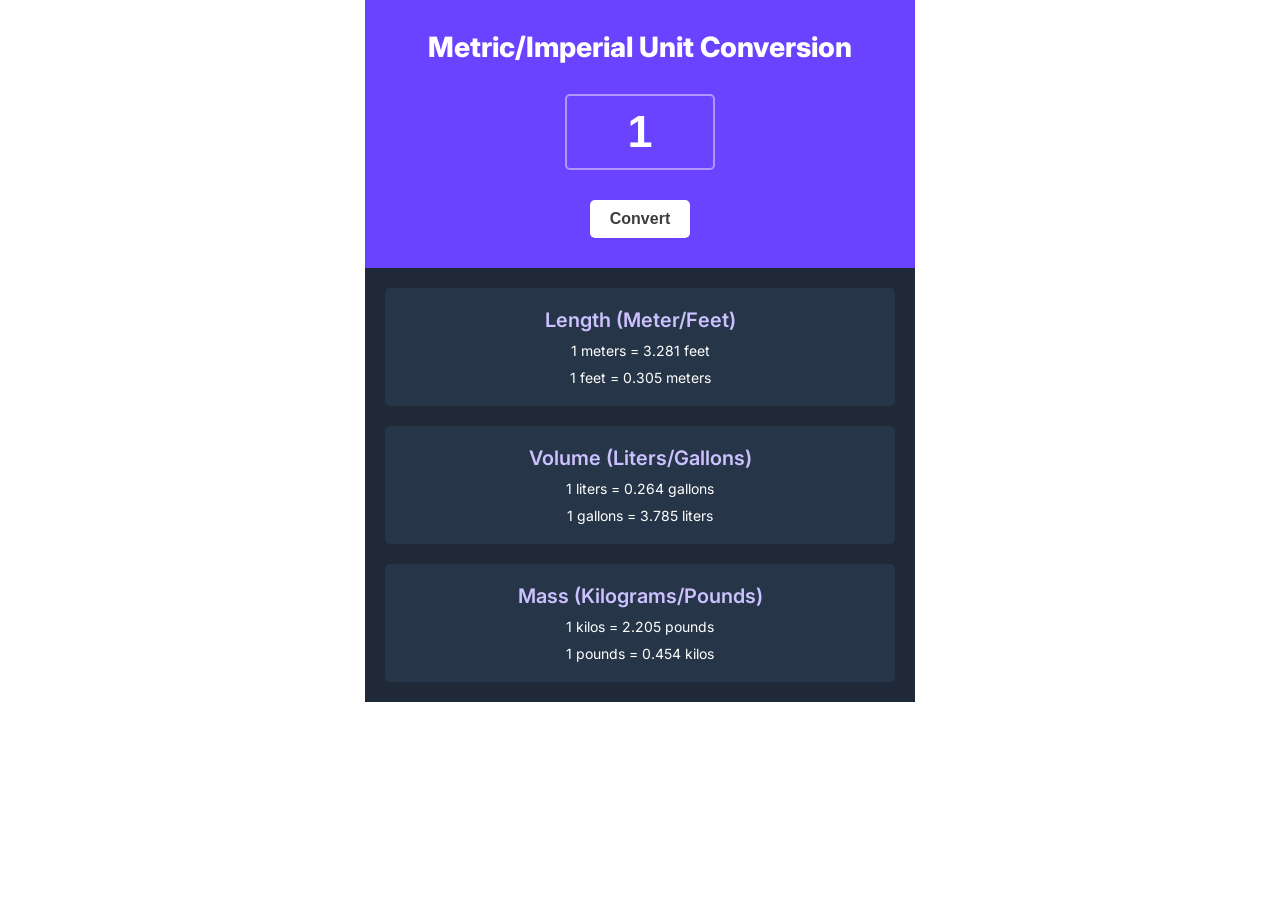
<file: index.html>
<!DOCTYPE html>
<html lang="en">
  <head>
    <meta charset="UTF-8" />
    <meta http-equiv="X-UA-Compatible" content="IE=edge" />
    <meta name="viewport" content="width=device-width, initial-scale=1.0" />
    <link rel="preconnect" href="https://fonts.googleapis.com" />
    <link rel="preconnect" href="https://fonts.gstatic.com" crossorigin />
    <link
      href="https://fonts.googleapis.com/css2?family=Inter:wght@400;500;600;800&display=swap"
      rel="stylesheet"
    />
    <link rel="stylesheet" href="css\style.css" />
    <title>Unit Conversion</title>
  </head>
  <body>
    <main>
      <!-- Section A -->
      <section id="section-a" class="flex">
        <h1>Metric/Imperial Unit Conversion</h1>
        <input id="qty" type="number" />
        <button id="convert-btn">Convert</button>
      </section>
      <!-- Section B -->
      <section id="section-b" class="flex">
        <article class="unit-conversion">
          <h2>Length (Meter/Feet)</h2>
          <p id="m">1 meters = 3.281 feet</p>
          <p id="ft">1 feet = 0.305 meters</p>
        </article>
        <article class="unit-conversion">
          <h2>Volume (Liters/Gallons)</h2>
          <p id="l">1 liters = 0.264 gallons</p>
          <p id="gal">1 gallons = 3.785 liters</p>
        </article>
        <article class="unit-conversion">
          <h2>Mass (Kilograms/Pounds)</h2>
          <p id="kg">1 kilos = 2.205 pounds</p>
          <p id="lb">1 pounds = 0.454 kilos</p>
        </article>
      </section>
    </main>
    <script src="js/index.js"></script>
  </body>
</html>
</file>
